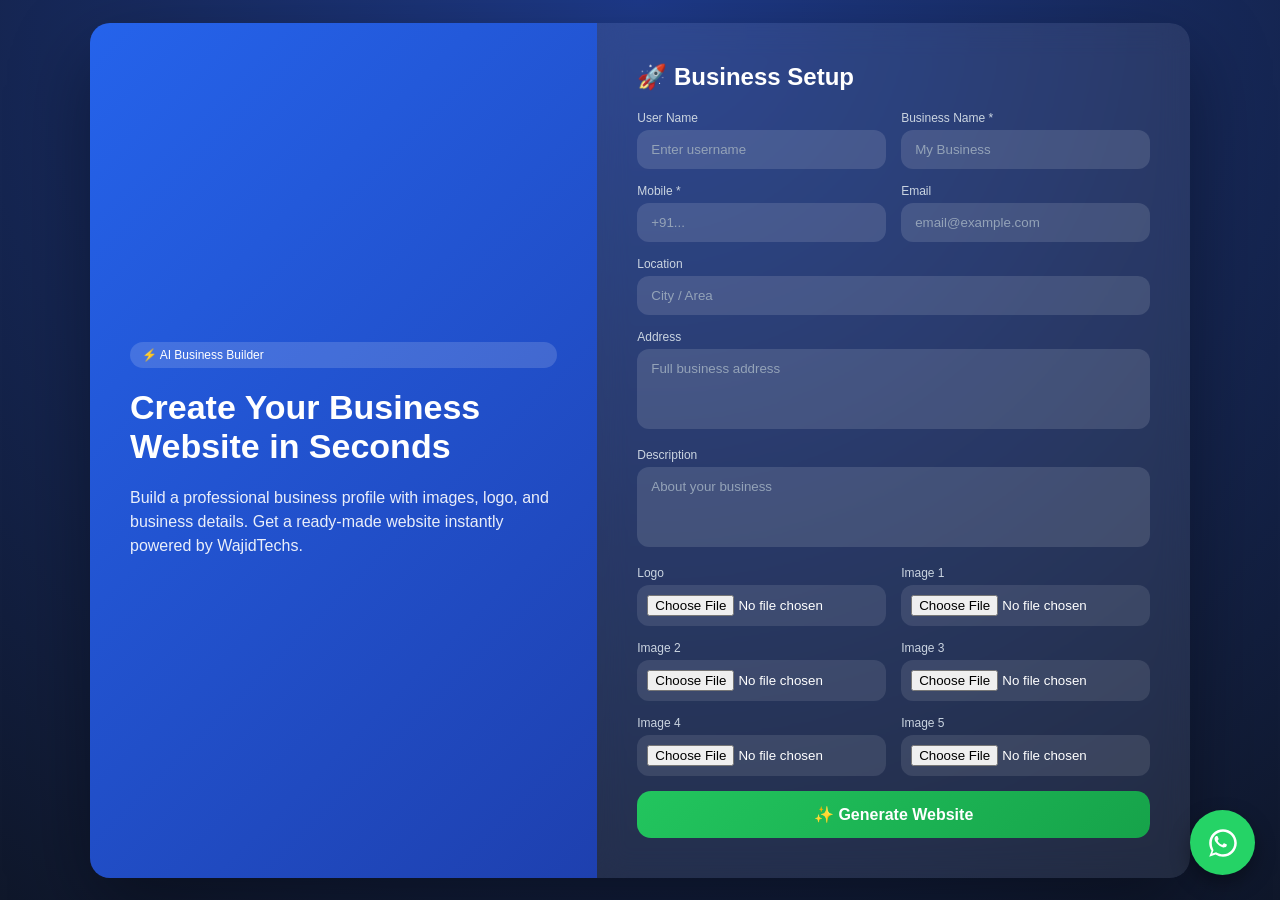
<file: index.html>
<!DOCTYPE html>
<html lang="en">
<head>
    <meta charset="UTF-8">
    <meta name="viewport" content="width=device-width, initial-scale=1.0">

    <title>Business Generator | wajidtechs.com | WajidTechs | BizBooster | biz.prebookings.shop |bizbook |</title>

    <link rel="stylesheet" href="./style.css">
</head>

<body>

<div class="wrapper">

    <!-- LEFT SIDE -->
    <div class="left">
        <div class="badge">⚡ AI Business Builder</div>

        <h1>Create Your Business Website in Seconds</h1>

        <p>
            Build a professional business profile with images, logo, and business details.
            Get a ready-made website instantly powered by WajidTechs.
        </p>
    </div>

    <!-- RIGHT SIDE -->
    <div class="right">

        <h2>🚀 Business Setup</h2>

        <form action="https://deals.wajidtechs.com/bizbox/save_biz" method="POST" enctype="multipart/form-data">

            <div>
                <label>User Name</label>
                <input type="text" name="username" placeholder="Enter username">
            </div>

            <div>
                <label>Business Name *</label>
                <input type="text" name="business_name" placeholder="My Business" required>
            </div>

            <div>
                <label>Mobile *</label>
                <input type="text" name="mobile" placeholder="+91..." required>
            </div>

            <div>
                <label>Email</label>
                <input type="email" name="email" placeholder="email@example.com">
            </div>

            <div class="full">
                <label>Location</label>
                <input type="text" name="location" placeholder="City / Area">
            </div>

            <div class="full">
                <label>Address</label>
                <textarea name="address" placeholder="Full business address"></textarea>
            </div>

            <div class="full">
                <label>Description</label>
                <textarea name="description" placeholder="About your business"></textarea>
            </div>

            <div>
                <label>Logo</label>
                <input class="file" type="file" name="logo">
            </div>

            <div>
                <label>Image 1</label>
                <input class="file" type="file" name="image1">
            </div>

            <div>
                <label>Image 2</label>
                <input class="file" type="file" name="image2">
            </div>

            <div>
                <label>Image 3</label>
                <input class="file" type="file" name="image3">
            </div>

            <div>
                <label>Image 4</label>
                <input class="file" type="file" name="image4">
            </div>

            <div>
                <label>Image 5</label>
                <input class="file" type="file" name="image5">
            </div>

            <button type="submit">✨ Generate Website</button>

        </form>

    </div>

</div>

<!-- Floating WhatsApp Button -->
<a href="https://wa.me/919121805781"
   class="whatsapp-float"
   target="_blank"
   title="Chat on WhatsApp">

    <svg xmlns="http://www.w3.org/2000/svg"
         width="34"
         height="34"
         viewBox="0 0 32 32"
         fill="white">

        <path d="M19.11 17.22c-.29-.15-1.69-.83-1.95-.92-.26-.1-.45-.15-.64.15-.19.29-.74.92-.91 1.11-.17.19-.34.22-.63.07-.29-.15-1.23-.45-2.35-1.44-.87-.78-1.46-1.74-1.63-2.03-.17-.29-.02-.45.13-.6.13-.13.29-.34.44-.51.15-.17.19-.29.29-.49.1-.19.05-.37-.02-.51-.07-.15-.64-1.55-.88-2.12-.23-.55-.47-.47-.64-.48h-.55c-.19 0-.49.07-.74.34-.26.29-.99.97-.99 2.36 0 1.39 1.02 2.74 1.16 2.93.15.19 2 3.06 4.85 4.29.68.29 1.21.46 1.62.59.68.22 1.3.19 1.79.12.55-.08 1.69-.69 1.93-1.35.24-.66.24-1.23.17-1.35-.07-.12-.26-.19-.55-.34z"/>

        <path d="M16.02 3C8.83 3 3 8.83 3 16c0 2.58.76 5.09 2.2 7.23L3.02 29l5.96-2.12A12.95 12.95 0 0 0 16.02 29C23.2 29 29 23.17 29 16S23.2 3 16.02 3zm0 23.64c-2.16 0-4.28-.58-6.12-1.69l-.44-.26-3.53 1.25 1.19-3.44-.29-.45A10.58 10.58 0 0 1 5.44 16c0-5.83 4.75-10.58 10.58-10.58 5.84 0 10.58 4.75 10.58 10.58 0 5.83-4.75 10.64-10.58 10.64z"/>

    </svg>

</a>

</body>
</html>
</file>
<file: style.css>
*{
            margin:0;
            padding:0;
            box-sizing:border-box;
            font-family: Inter, Arial, sans-serif;
        }

        body{
            min-height:100vh;
            display:flex;
            align-items:center;
            justify-content:center;
            background: radial-gradient(circle at top, #1e3a8a, #0f172a);
            padding:20px;
        }

        .wrapper{
            width:100%;
            max-width:1100px;
            display:flex;
            border-radius:20px;
            overflow:hidden;
            box-shadow:0 30px 80px rgba(0,0,0,0.4);
        }

        /* LEFT PANEL */
        .left{
            flex:1;
            background: linear-gradient(135deg, #2563eb, #1e40af);
            color:white;
            padding:40px;
            display:flex;
            flex-direction:column;
            justify-content:center;
        }

        .left h1{
            font-size:34px;
            margin-bottom:10px;
        }

        .left p{
            opacity:0.9;
            line-height:1.5;
            margin-top:10px;
        }

        .badge{
            display:inline-block;
            background:rgba(255,255,255,0.15);
            padding:6px 12px;
            border-radius:50px;
            font-size:12px;
            margin-bottom:20px;
        }

        /* RIGHT PANEL */
        .right{
            flex:1.2;
            background:rgba(255,255,255,0.08);
            backdrop-filter: blur(15px);
            padding:40px;
        }

        h2{
            color:white;
            margin-bottom:20px;
        }

        form{
            display:grid;
            grid-template-columns:1fr 1fr;
            gap:15px;
        }

        .full{
            grid-column:1 / -1;
        }

        label{
            font-size:12px;
            color:#cbd5e1;
            margin-bottom:5px;
            display:block;
        }

        input, textarea{
            width:100%;
            padding:12px 14px;
            border:none;
            outline:none;
            border-radius:12px;
            background:rgba(255,255,255,0.12);
            color:white;
            transition:0.3s;
        }

        input::placeholder,
        textarea::placeholder{
            color:#94a3b8;
        }

        input:focus, textarea:focus{
            background:rgba(255,255,255,0.2);
            box-shadow:0 0 0 2px #60a5fa;
        }

        textarea{
            height:80px;
            resize:none;
        }

        .file{
            padding:10px;
            background:rgba(255,255,255,0.1);
        }

        button{
            grid-column:1 / -1;
            padding:14px;
            border:none;
            border-radius:14px;
            background:linear-gradient(135deg,#22c55e,#16a34a);
            color:white;
            font-size:16px;
            font-weight:600;
            cursor:pointer;
            transition:0.3s;
        }

        button:hover{
            transform:translateY(-2px);
            box-shadow:0 15px 30px rgba(34,197,94,0.4);
        }

        @media(max-width:900px){
            .wrapper{
                flex-direction:column;
            }

            form{
                grid-template-columns:1fr;
            }
        }








/* Floating WhatsApp Button */

.whatsapp-float{
    position:fixed;
    width:65px;
    height:65px;
    bottom:25px;
    right:25px;
    background:#25D366;
    color:#fff;
    border-radius:50%;
    display:flex;
    justify-content:center;
    align-items:center;
    text-decoration:none;
    box-shadow:0 8px 20px rgba(0,0,0,.35);
    z-index:99999;
    transition:.3s;
    animation:whatsappPulse 2s infinite;
}

.whatsapp-float:hover{
    transform:scale(1.12);
    background:#20ba5a;
}

@keyframes whatsappPulse{
    0%{
        box-shadow:0 0 0 0 rgba(37,211,102,.7);
    }
    70%{
        box-shadow:0 0 0 20px rgba(37,211,102,0);
    }
    100%{
        box-shadow:0 0 0 0 rgba(37,211,102,0);
    }
}

@media(max-width:768px){
    .whatsapp-float{
        width:58px;
        height:58px;
        bottom:20px;
        right:20px;
    }

    .whatsapp-float svg{
        width:30px;
        height:30px;
    }
}
</file>
